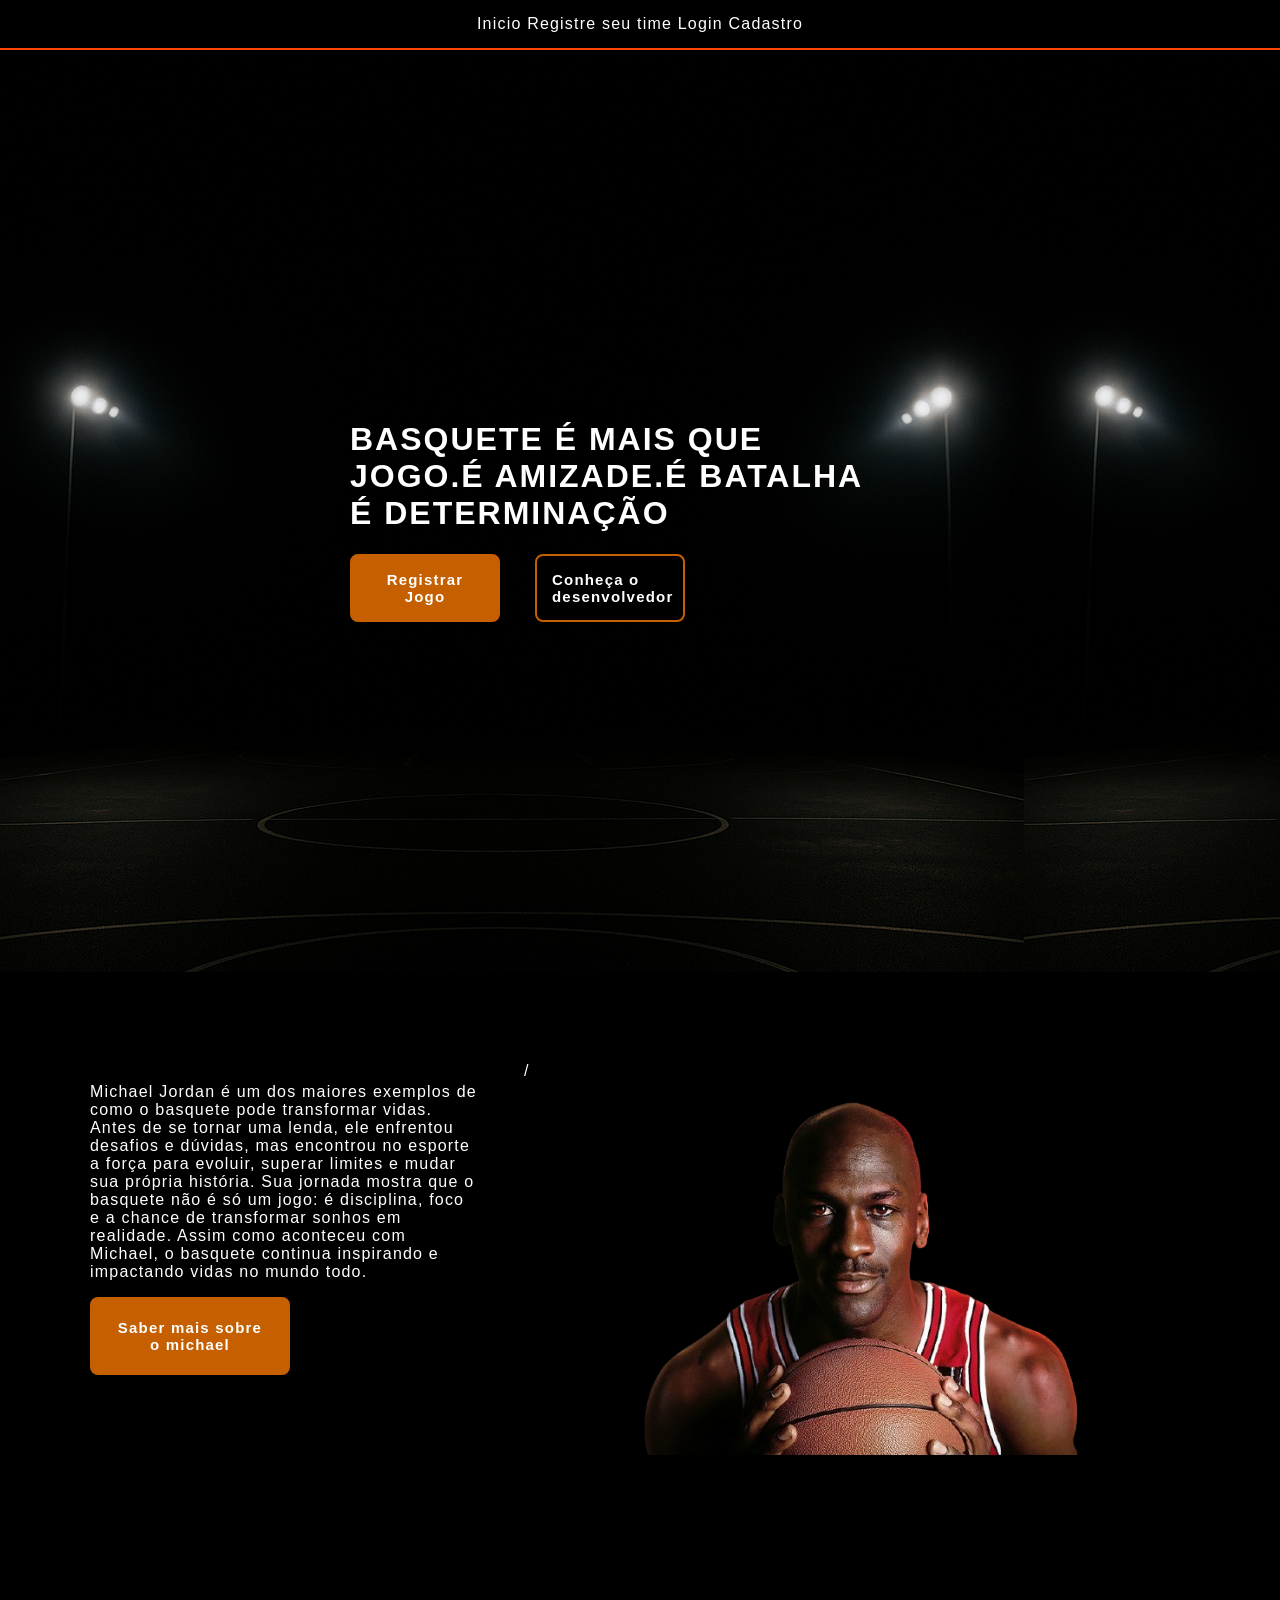
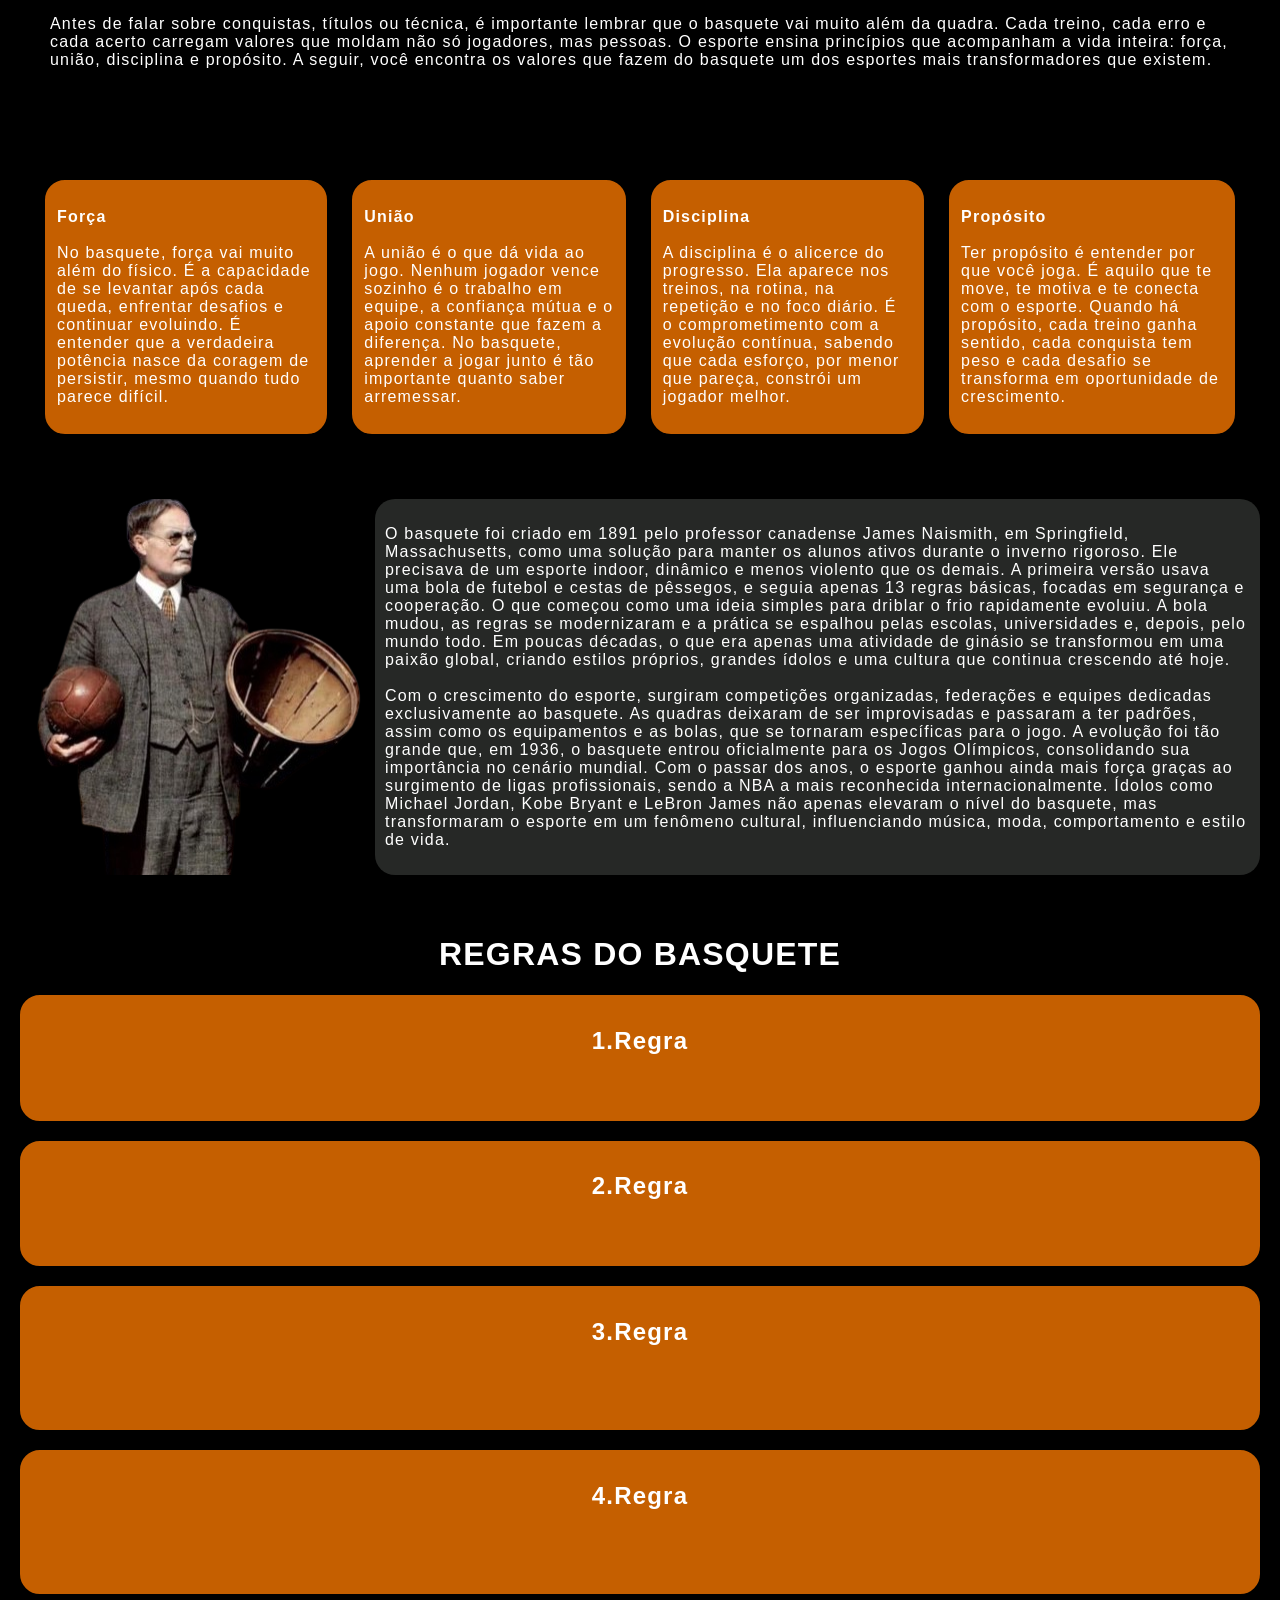
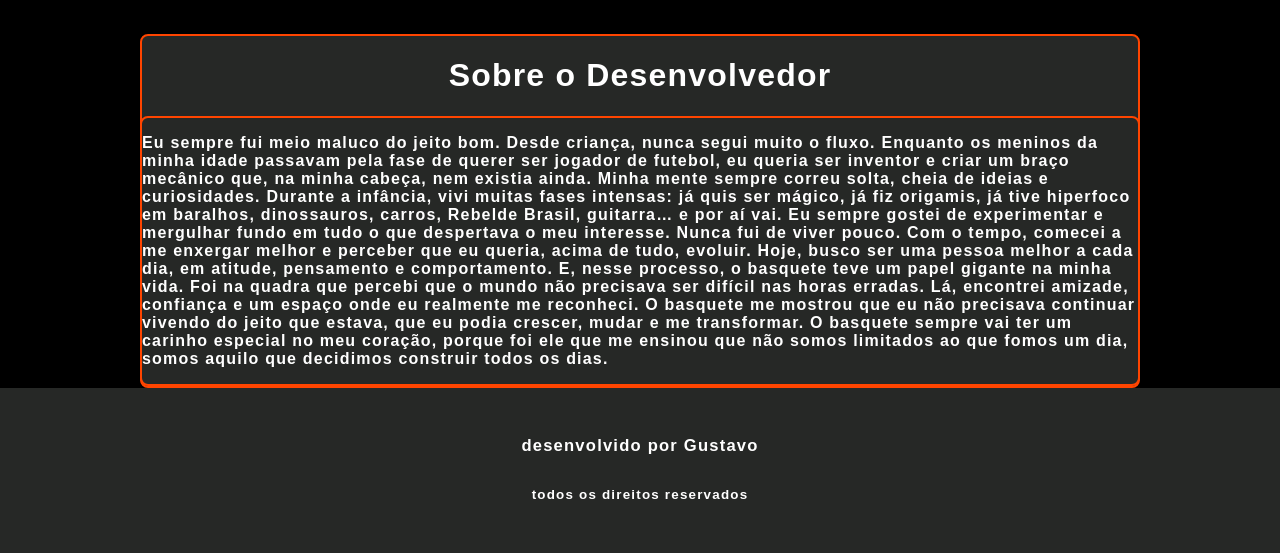
<file: web-data-viz/public/index.html>
<!DOCTYPE html>
<html lang="pt-br">
<head>
    <meta charset="UTF-8">
    <meta name="viewport" content="width=device-width, initial-scale=1.0">
    <link rel="stylesheet" href="css/index.css">
    <title>Home</title>
</head>
<body>
 
    <head>
        <div class="header">
            <div class="container">
            <div class="navbar">
                <nav class="nav_header">
                <a class="nav_a" href="#">Inicio</a>
                <a class= "nav_a" href="registro.html">Registre seu time</a>
                <a class= "nav_a" href="login.html">Login</a>
                <a class= "nav_a" href="cadastro.html">Cadastro</a>
                </nav>
            </div>
        </div>
    </div>

</div>
    </head>

    <div class="home_class">
        <div class="primeiro_bloco">
            <h1 class="titulo_banner">BASQUETE É MAIS QUE<br>
                JOGO.É AMIZADE.É BATALHA<br>
                É DETERMINAÇÃO</h1>
            <div class="buttons">
                <button class="button_jogar"><a class="button_registro" href="registro.html">Registrar Jogo</a></button>
                <a href="#sobre_mim" class="button_conheca">Conheça o desenvolvedor</a>

            </div>
        </div>
        <div class="segundo_bloco">
            <div class="segundo_bloco_info">
                <h1 class="titulo_segundo_bloco"></h1>
                <p class="paragrafo_segundo_bloco">Michael Jordan é um dos maiores exemplos de como o basquete pode transformar vidas. Antes de se tornar uma lenda, ele enfrentou desafios e dúvidas, mas encontrou no esporte a força para evoluir, superar limites e mudar sua própria história. Sua jornada mostra que o basquete não é só um jogo: é disciplina, foco e a chance de transformar sonhos em realidade. Assim como aconteceu com Michael, o basquete continua inspirando e impactando vidas no mundo todo.</p>
                     <button class="button_segundo_bloco"><a class="button_segundo_bloco" href="https://www.olympics.com/pt/noticias/michael-jordan-historico-conquistas-recordes-lenda-nba">Saber mais sobre o michael</a></button>
            </div>
            <div class="fotos_jogador">/
                <img class= "img_michael" src="img/michael-jordan-1920x1080-11713-removebg-preview.png" alt=""> 
            </div>
        </div>
        <div class="terceiro_bloco">
            <div class="bloco_terceiro_info">
                <div class="bloco_info">
                    <p>Antes de falar sobre conquistas, títulos ou técnica, é importante lembrar que o basquete vai muito além da quadra. Cada treino, cada erro e cada acerto carregam valores que moldam não só jogadores, mas pessoas. O esporte ensina princípios que acompanham a vida inteira: força, união, disciplina e propósito.
A seguir, você encontra os valores que fazem do basquete um dos esportes mais transformadores que existem.</p>    
                </div>
            </div>
        </div>
        <div class="cards_pai">
            <div class="card_1">
                <p><strong> Força</strong><br><br>
                No basquete, força vai muito além do físico. É a capacidade de se levantar após cada queda, enfrentar desafios e continuar evoluindo. É entender que a verdadeira potência nasce da coragem de persistir, mesmo quando tudo parece difícil.</p>
            </div>
             <div class="card_2">
                <p><strong>União</strong><br><br>
                A união é o que dá vida ao jogo. Nenhum jogador vence sozinho é o trabalho em equipe, a confiança mútua e o apoio constante que fazem a diferença. No basquete, aprender a jogar junto é tão importante quanto saber arremessar.</p>
            </div>
             <div class="card_3">
                <p><strong>Disciplina</strong><br><br>
                A disciplina é o alicerce do progresso. Ela aparece nos treinos, na rotina, na repetição e no foco diário. É o comprometimento com a evolução contínua, sabendo que cada esforço, por menor que pareça, constrói um jogador melhor.</p>
            </div>
             <div class="card_4">
                <p><strong>Propósito </strong> <br><br>
                Ter propósito é entender por que você joga. É aquilo que te move, te motiva e te conecta com o esporte. Quando há propósito, cada treino ganha sentido, cada conquista tem peso e cada desafio se transforma em oportunidade de crescimento.</p>
            </div>
        </div>
        <div class="quarto_bloco">
            <img src="img/criador_basquete.png" alt="img_criador do basquete" class="img_criador_basquete">
            <div class="bloco_info_quarto">
                <p>O basquete foi criado em 1891 pelo professor canadense James Naismith, em Springfield, Massachusetts, como uma solução para manter os alunos ativos durante o inverno rigoroso. Ele precisava de um esporte indoor, dinâmico e menos violento que os demais. A primeira versão usava uma bola de futebol e cestas de pêssegos, e seguia apenas 13 regras básicas, focadas em segurança e cooperação.
                    O que começou como uma ideia simples para driblar o frio rapidamente evoluiu. A bola mudou, as regras se modernizaram e a prática se espalhou pelas escolas, universidades e, depois, pelo mundo todo. Em poucas décadas, o que era apenas uma atividade de ginásio se transformou em uma paixão global, criando estilos próprios, grandes ídolos e uma cultura que continua crescendo até hoje. <br> <br>
                    Com o crescimento do esporte, surgiram competições organizadas, federações e equipes dedicadas exclusivamente ao basquete. As quadras deixaram de ser improvisadas e passaram a ter padrões, assim como os equipamentos e as bolas, que se tornaram específicas para o jogo. A evolução foi tão grande que, em 1936, o basquete entrou oficialmente para os Jogos Olímpicos, consolidando sua importância no cenário mundial.
                    Com o passar dos anos, o esporte ganhou ainda mais força graças ao surgimento de ligas profissionais, sendo a NBA a mais reconhecida internacionalmente. Ídolos como Michael Jordan, Kobe Bryant e LeBron James não apenas elevaram o nível do basquete, mas transformaram o esporte em um fenômeno cultural, influenciando música, moda, comportamento e estilo de vida.
                </p>   
            </div>
        </div>
        <div class="bloco_regras">
            <div class="card_regras">
                <h1 class="h1_regras">REGRAS DO BASQUETE</h1>
                <div class="card_regra">
                <h2>1.Regra</h2>
                <p class="p_regras">Objetivo: Marcar pontos arremessando a bola na cesta do time adversário e impedir que o outro time pontue.</p>
                </div>
                <div class="card_regra">
                <h2>2.Regra</h2>
                <p class="p_regras">Jogadores: Cada equipe tem 5 jogadores em quadra.</p>
                </div>
                <div class="card_regra">
                <h2>3.Regra</h2>
                <p class="p_regras">Drible: Para se mover com a bola, o jogador deve driblá-la continuamente no chão. É proibido andar com a bola nas mãos (andada) ou bater a bola com o punho fechado.
                </p>
                </div>
                <div class="card_regra">
                <h2>4.Regra</h2>
                <p class="p_regras">Pontuação:
                        1 ponto: Lance livre.
                        2 pontos: Arremesso feito de dentro da linha de 3 pontos.
                        3 pontos: Arremesso feito de fora da linha de 3 pontos (a 6,75 metros da cesta).</p>
                </div>
            </div>
        </div>
        <div class="sobre_mim" id="sobre_mim">
            <div class="bloco_sobreMim">
                <h1 class="h1_sobreMim">Sobre o Desenvolvedor</h1>
                <div class="bloco_sobreMim">
                    <p class="sobre_o_gustavo">
                        Eu sempre fui meio maluco do jeito bom. Desde criança, nunca segui muito o fluxo. Enquanto os meninos da minha idade passavam pela fase de querer ser jogador de futebol, eu queria ser inventor e criar um braço mecânico que, na minha cabeça, nem existia ainda. Minha mente sempre correu solta, cheia de ideias e curiosidades.

Durante a infância, vivi muitas fases intensas: já quis ser mágico, já fiz origamis, já tive hiperfoco em baralhos, dinossauros, carros, Rebelde Brasil, guitarra… e por aí vai. Eu sempre gostei de experimentar e mergulhar fundo em tudo o que despertava o meu interesse. Nunca fui de viver pouco.

Com o tempo, comecei a me enxergar melhor e perceber que eu queria, acima de tudo, evoluir. Hoje, busco ser uma pessoa melhor a cada dia, em atitude, pensamento e comportamento. E, nesse processo, o basquete teve um papel gigante na minha vida.

Foi na quadra que percebi que o mundo não precisava ser difícil nas horas erradas. Lá, encontrei amizade, confiança e um espaço onde eu realmente me reconheci. O basquete me mostrou que eu não precisava continuar vivendo do jeito que estava, que eu podia crescer, mudar e me transformar.

O basquete sempre vai ter um carinho especial no meu coração, porque foi ele que me ensinou que não somos limitados ao que fomos um dia, somos aquilo que decidimos construir todos os dias.
                    </p>
                </div>
            </div>
        </div>
       
    </div>

    
    <footer>
        <div class="rodape">
            <div class="direitos_reservados">
                <h5>desenvolvido por Gustavo</h5>
                <h6>todos os direitos reservados</h6>
            </div>
        </div>
    </footer>
</body>
</html>
</file>
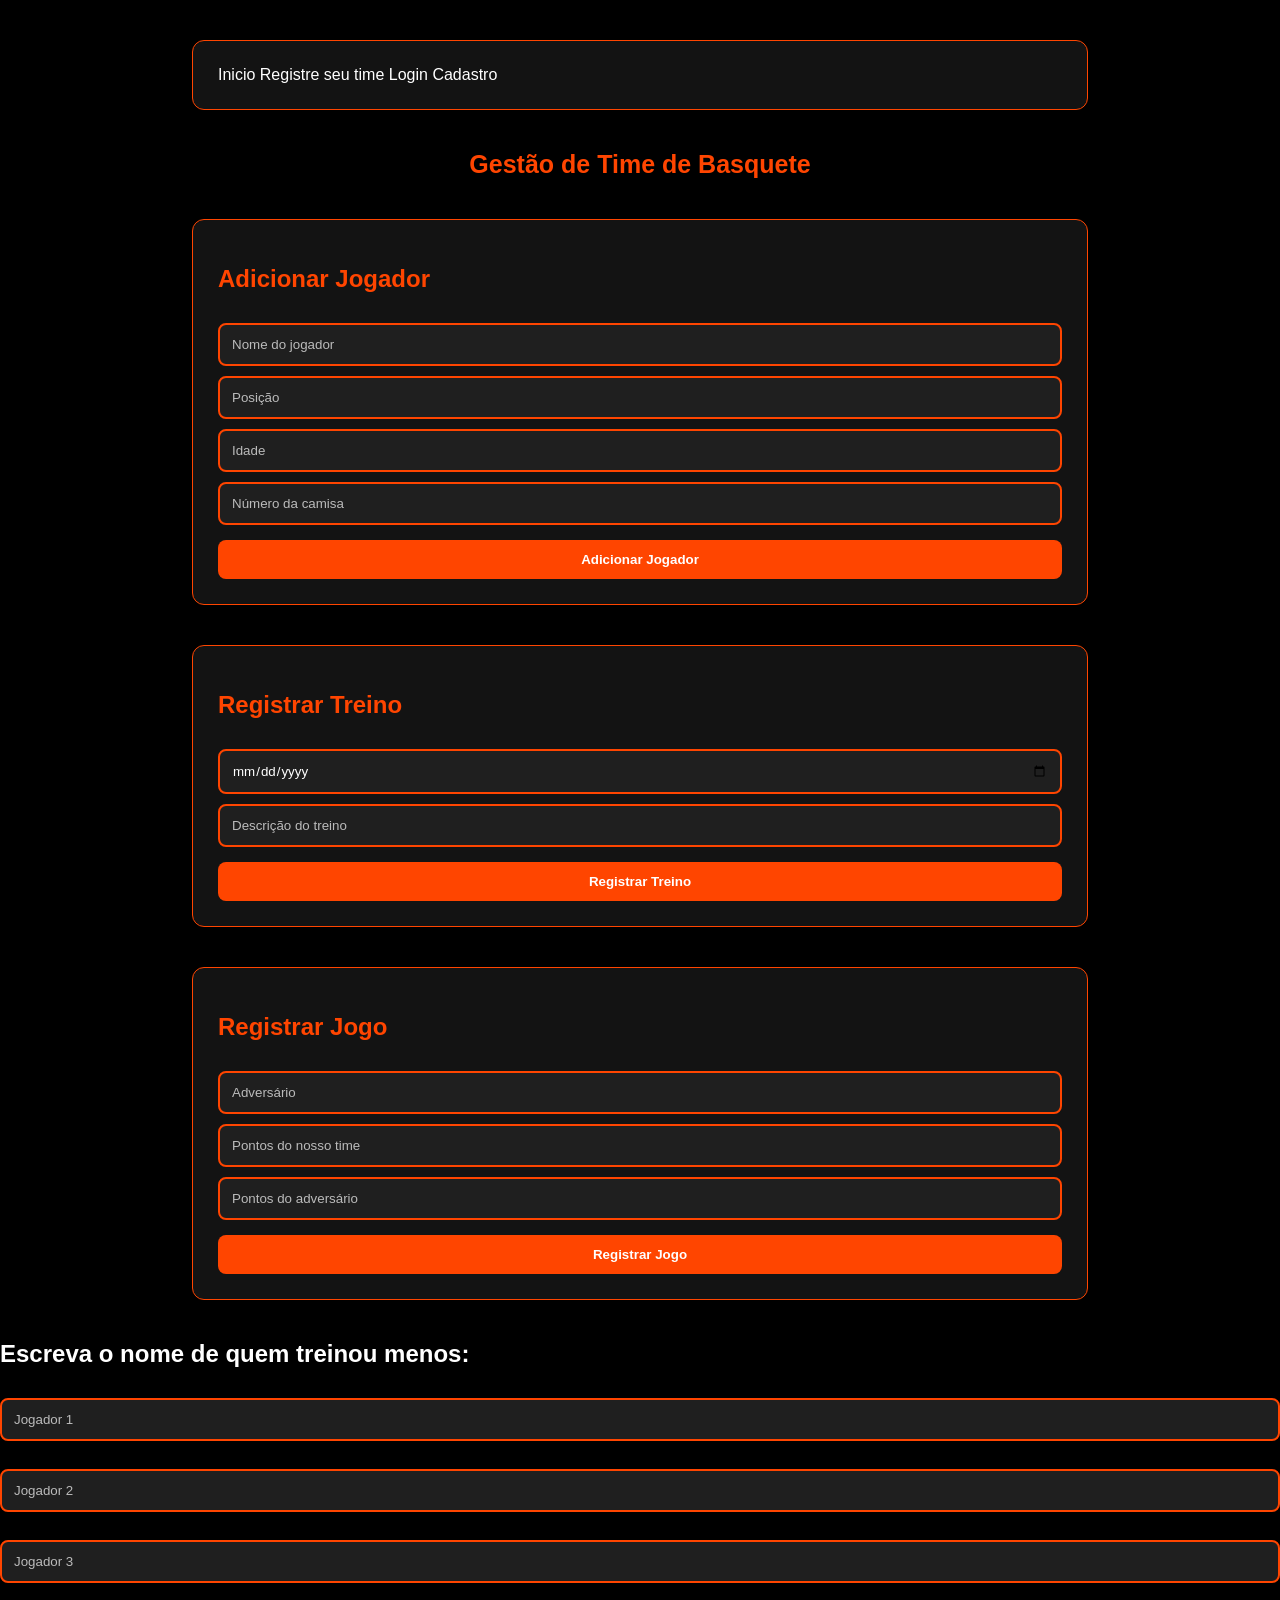
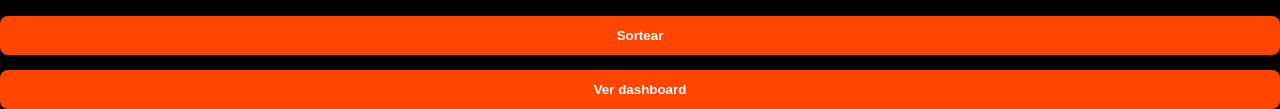
<file: web-data-viz/public/registro.html>
<!DOCTYPE html>
<html lang="pt-br">
<head>
    <meta charset="UTF-8">
    <meta name="viewport" content="width=device-width, initial-scale=1.0">
    <link rel="stylesheet" href="css/registro.css">
    <title>Gestão de Time de Basquete</title>

</head>
<body >
      <header>
        <div class="header">
            <div class="container">
            <div class="navbar">
                <nav class="nav_header">
                <a class="nav_a" href="index.html">Inicio</a>
                <a class= "nav_a" href="#">Registre seu time</a>
                <a class= "nav_a" href="login.html">Login</a>
                <a class= "nav_a" href="cadastro.html">Cadastro</a>
                </nav>
            </div>
        </div>
    </div>

</div>
    </header>

<h1>Gestão de Time de Basquete</h1>


<div class="container">
    <h2>Adicionar Jogador</h2>
    <input type="text" id="nomeJogador" placeholder="Nome do jogador">
    <input type="text" id="posicaoJogador" placeholder="Posição">
    <input type="number" id="idadeJogador" placeholder="Idade">
    <input type="number" id="numeroJogador" placeholder="Número da camisa">
    <div id="mensagem"></div>
    <button onclick="adicionarJogador()">Adicionar Jogador</button>
</div>

<div class="container">
    <h2>Registrar Treino</h2>
    <input type="date" id="dataTreino">
    <input type="text" id="descricaoTreino" placeholder="Descrição do treino">
    <button onclick="adicionarTreino()">Registrar Treino</button>
</div>


<div class="container">
    <h2>Registrar Jogo</h2>
    <input type="text" id="adversarioJogo" placeholder="Adversário">
    <input type="number" id="pontosNossoTime" placeholder="Pontos do nosso time">
    <input type="number" id="pontosAdversario" placeholder="Pontos do adversário">
    <button onclick="adicionarJogo()">Registrar Jogo</button>
</div>
   
 <div class="sorteio">


 <h2>Escreva o nome de quem treinou menos:</h2>

    <input type="text" id="nome_1" placeholder="Jogador 1"><br><br>
    <input type="text" id="nome_2" placeholder="Jogador 2"><br><br>
    <input type="text" id="nome_3" placeholder="Jogador 3"><br><br>

    <button onclick="sortear()">Sortear</button>

    <div id="resultado"></div>
 </div>

<button><a href="dashboard.html">Ver dashboard</a></button>

<script>

   function adicionarJogador() {
    var nomeVar = nomeJogador.value;
    var posicaoVar = posicaoJogador.value;
    var idadeVar  = idadeJogador.value;
    var numeroVar  = numeroJogador.value;
    if(nomeVar == "" || posicaoVar == "" || idadeVar == "" || numeroVar == ""){
         mensagem_erro.innerHTML =
        "(Mensagem de erro para todos os campos em branco)";
    }

   
    fetch("/jogador/cadastrar",{
        method: "POST",
        headers: {
            "Content-Type": "application/json",
        },
        body: JSON.stringify({
            nomeServer: nomeVar,
            posicaoServer: posicaoVar,
            idadeServer: idadeVar,
            numeroServer: numeroVar
        }),
    })
    .then(function (resposta){
        console.log("resposta",resposta);
    })
    .catch(function(resposta){
        console.log(`#erro: ${resposta}`);
    });

    mensagem.innerHTML += `jogador: ${nomeVar}, posição: ${posicaoVar}, idade: ${idadeVar}, número da camiseta: ${numeroVar}| <br> `;
}

    function adicionarTreino() {
    var data = dataTreino.value;
    var descricao = descricaoTreino.value;

        fetch("/treino/cadastrar", {
            method: "POST",
            headers: { "Content-Type": "application/json" },
            body: JSON.stringify({
                data: data,
                descricao: descricao
            }),
        }).then(function (resposta){
            console.log("DEU CERTO!");
        })
}

    
    function adicionarJogo() {
    var adversarioVar = adversarioJogo.value;
    var pontosNossoVar = pontosNossoTime.value;
    var pontosAdversarioVar = pontosAdversario.value;

    if(adversarioVar && pontosNossoVar !== '' && pontosAdversarioVar !== '') {

        fetch("/jogo/cadastrar", {
            method: "POST",
            headers: { 
                "Content-Type": "application/json" },
            body: JSON.stringify({

                adversario: adversarioVar,
                pontos_nosso: pontosNossoVar,
                pontos_adversario: pontosAdversarioVar
            }),
        })
        .then(function(resposta){
            console.log("resposta:", resposta);
        })
        .catch(function(resposta){
            console.log(`#ERRO: ${resposta}`);
        });
    } else {
        alert("Preencha todos os campos!");
    }
}

 function sortear() {
    jogadorUm = nome_1.value;
    jogadorDois =  nome_2.value;
    jogadorTres =  nome_3.value;

     var  jogadores = [];

            jogadores.push(jogadorUm);
            jogadores.push(jogadorDois);
            jogadores.push(jogadorTres);

            var numeroJogadores = jogadores.length;
            var  sorteado = Math.floor(((Math.random() * 7) + 13) % numeroJogadores);

            resultado.innerHTML =  `Quem vai pagar a Coca-Cola: ${jogadores[sorteado]}`;
        }
   
</script>

</body>
</html>
</file>
<file: web-data-viz/public/css/index.css>
* {
    box-sizing: border-box;
    letter-spacing: 1.2px;
}

body {
    margin: 0;
    font-family: "Poppins", sans-serif;
}

.header{
    display: flex;
    justify-content: space-between;
    border-bottom: 2px solid black;
    background-color: black;
    color: white;
  

}.header {
  width: 100%;
  background-color: #000;
  border-bottom: 2px solid #ff4500;
  color: #fff;
  padding: 15px 0;
}


.container {
  max-width: 1200px;
  margin: 0 auto;
  padding: 0 30px;
  display: flex;
  justify-content: space-between;
  align-items: center;
}


.logo p {
  font-size: 1.8rem;
  font-weight: bold;
  letter-spacing: 1px;
  color: #ff4500;
  cursor: default;
}


.navbar {
  display: flex;
  gap: 30px;
}


.nav_a {
  text-decoration: none;
  color: white;
  font-weight: 500;
  font-size: 1rem;
  transition: 0.3s ease;
  position: relative;

}


.nav_a::after {
  content: '';
  position: absolute;
  left: 0;
  bottom: -5px;
  width: 0%;
  height: 2px;
  background-color: #ff4500;
  transition: width 0.3s ease;
}

.nav_a:hover::after {
  width: 100%;
}

.nav_a:hover {
  color: #ff4500;
}

  .container {
    flex-direction: column;
    gap: 15px;
  }

  .navbar {
    flex-wrap: wrap;
    justify-content: center;
    gap: 15px;
  }

  .logo p {
    font-size: 1.5rem;
  }

.container{
    display: flex;
    justify-content: space-between;
    flex-direction: row;
    text-decoration: none;
}
.nav_a{
  text-decoration: none;
  color: white;
  font-weight: border;
  
  
    

}


.primeiro_bloco{
    background-image: url(../img/backgroud_quadra.png);
    color: white;
   width: 100%;
    padding: 350px;


}
.titulo_banner{
font-weight: 700;
color: white;
text-transform: uppercase;
letter-spacing: 2px;
}

.buttons{
    display: flex;
    flex-direction: row;
}

.button_jogar{
    display: flex;
    width: 150px;
    padding: 15px;
    background-color: rgb(197, 95, 0);
    color: white;
    border: 2px solid rgb(197, 95, 0) ;
    border-radius: 8px;
    align-self: center;
    cursor: pointer;
    font-size: 15px;
    font-weight: bolder;

}

.button_jogar:hover{
    background-color: black;
    color: white;
     transition: 0.5s;

}

.button_conheca{
    display: flex;
    width: 150px;
    padding: 15px;
    background-color:black;
    color: white;
    border: 2px solid rgb(197, 95, 0) ;
    border-radius: 8px;
    align-self: center;
    cursor: pointer;
    margin-left: 35px;
    font-size: 15px;
    font-weight: bolder;
    text-decoration: none;
}
.button_conheca:hover{
    background-color: rgb(197, 95, 0);
    color: white;
     transition: 0.5s;
}

.segundo_bloco{
    display: flex;
    background-color: black;
    color: white;
    padding: 90px;
}
.button_segundo_bloco{
    display: flex;
    width: 200px;
    padding: 9px;
    background-color: rgb(197, 95, 0);
    color: white;
    border: 2px solid rgb(197, 95, 0) ;
    border-radius: 8px;
    align-self: center;
    cursor: pointer;
    font-size: 15px;
    font-weight: bolder;
    text-decoration: none;
}

.button_segundo_bloco:hover{
    background-color: black;
    color: white;
    transition: 0.5s;
}
.fotos_jogador{
    margin-left: 45px;
}

.terceiro_bloco{
    background-color: black;
    color: white;
    padding: 50px;
}

.cards_pai{
    display: flex;
    background-color: black;
    padding: 45px;
    color: white;
    flex-direction: row;
    gap: 25px;
    
}

.card_1{
    background-color: rgb(197, 95, 0);
    border: 2px solid rgb(197, 95, 0) ;
    border-radius: 20px;
    padding: 10px;
}
.card_1:hover{
background-color: black;
transition: 1s;
}
.card_2{
    background-color: rgb(197, 95, 0);
    border: 2px solid rgb(197, 95, 0) ;
    border-radius: 20px;
    padding: 10px;
}
.card_2:hover{
background-color: black;
transition: 1s;
}

.card_3{
    background-color: rgb(197, 95, 0);
    border: 2px solid rgb(197, 95, 0) ;
    border-radius: 20px;
    padding: 10px;
}
.card_3:hover{
background-color: black;
transition: 1s;
}
.card_4{
    background-color: rgb(197, 95, 0);
    border: 2px solid rgb(197, 95, 0) ;
    border-radius: 20px;
    padding: 10px;
}
.card_4:hover{
background-color: black;
transition: 1s;
}
.quarto_bloco{
    display: flex;
    background-color: black;
    color: white;
    padding: 20px;
    flex-direction: row;
}
.bloco_info_quarto{
    display: flex;
    padding: 10px;
    border: none;
    background-color: #262826;
    color: white;
    border-radius: 20px;
    flex-direction: column ;
    gap: 240px;
    align-items: center;

  
}
.button_saiba_mais_quartoBloco{
    background-color: black;
    color: white;
    width: 250px;
    border-radius: 10px;
    padding: 20px;
    cursor: pointer;
    border: none;


}

.bloco_regras{
    background-color: black;
    color: white;
    padding: 20px;

}

footer{
    background-color: #262826;
    color: white;
    font-size: 20px;
    padding: 20px;
  
}

.bloco_regras{
display: flex;

}

.card_regra{
    background-color: rgb(197, 95, 0);
    border: 2px solid rgb(197, 95, 0) ;
    border-radius: 20px;
    padding: 10px;
    color: white;
    text-align: center;
    margin-bottom: 20px;
}
.card_regra:hover{
background-color: black;
transition: 1s;
}

.p_regras{
  opacity: 0;          
  transition: opacity 0.8s; 
}


.card_regra:hover .p_regras{
  opacity: 1;
}
.h1_regras{
  text-align: center;
}

.rodape{
  text-align: center;
}


.sobre_mim{
  display: flex;
  background-color: black;
  color: white;
  font-weight: bold;
  justify-content: center;
}
.h1_sobreMim{
 align-self: center;

}

.bloco_sobreMim{
  display: flex;
  flex-direction: column;
  background-color: #262826;
  border: #ff4500 2px solid;
  border-radius: 8px;
  width: 1000px;
 align-self: center;
 

}

.img_gustavo{
  display: flex;
  border-radius: 8px;
  align-self: center;
}


.button_registro{
  text-decoration: none;
  color: white;
}
</file>
<file: web-data-viz/public/css/registro.css>
* {
    box-sizing: border-box;
    font-family: "Poppins", sans-serif;
}

body {
    margin: 0;
    background-color: #000;
    color: #fff;
    padding: 0;
}


h1 {
    text-align: center;
    margin-top: 30px;
    color: #ff4500;
    font-size: 25px;
}

.container {
    background-color: #131313;
    border: 1px solid #ff4500;
    border-radius: 12px;
    padding: 25px;
    width: 70%;
    margin: 40px auto;
}


.container h2 {
    color: #ff4500;
    margin-bottom: 20px;
}


input{
    width: 100%;
    padding: 12px;
    background-color: #1f1f1f;
    border: 2px solid #ff4500;
    border-radius: 8px;
    color: white;
    margin-top: 10px;
    outline: none;
}

input::placeholder {
    color: #bbbbbb;
}


button {
    width: 100%;
    background-color: #ff4500;
    color: white;
    border: none;
    padding: 12px;
    margin-top: 15px;
    border-radius: 8px;
    font-weight: bold;
    cursor: pointer;
    transition: 0.4s;
}

button:hover {
    background-color: black;
    border: 2px solid #ff4500;
}


a {
    color: white;
    text-decoration: none;
}

a:hover {
    color: #ff4500;
}


button a {
    display: block;
    width: 100%;
    text-align: center;
}
</file>
